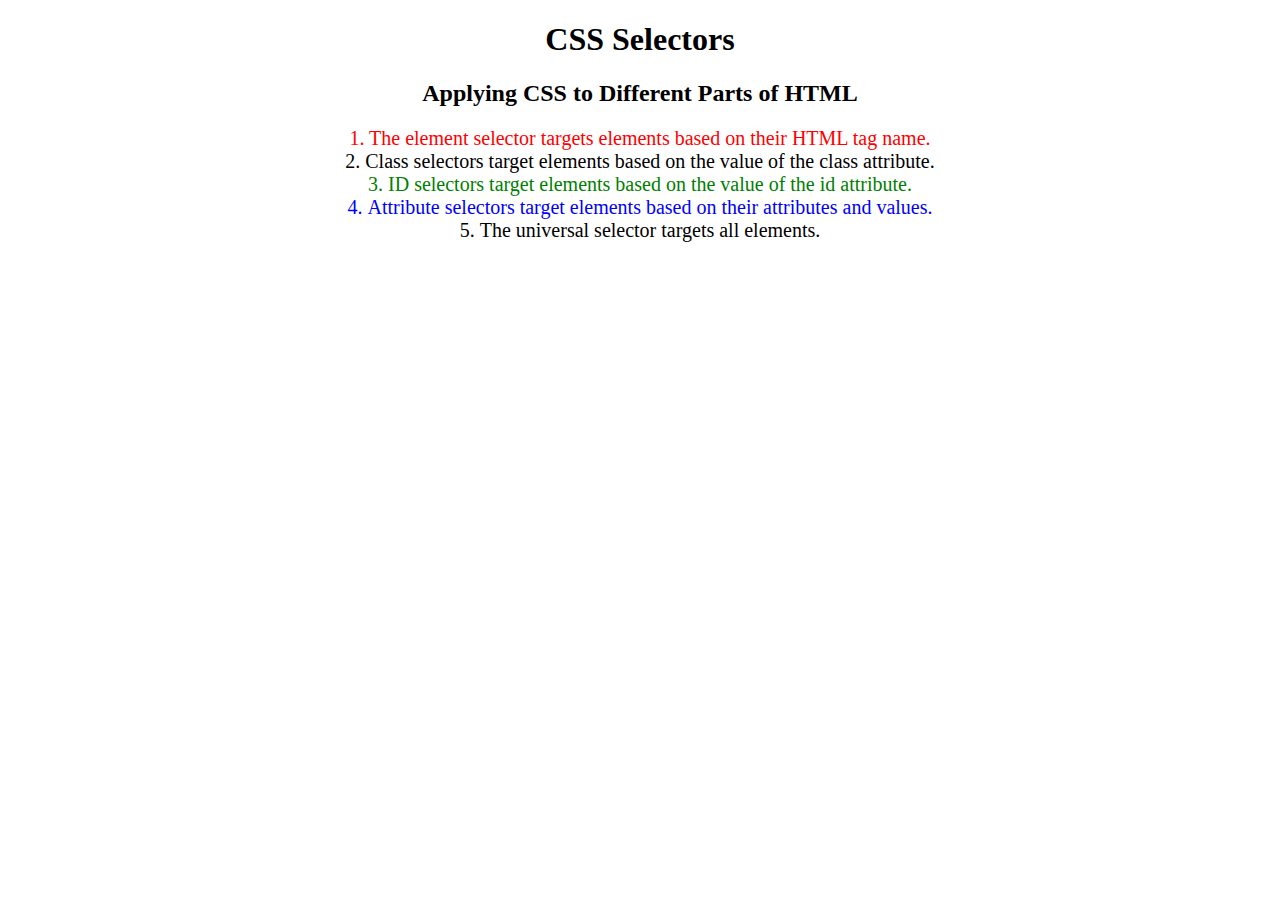
<file: index.html>
<!DOCTYPE html>
<html lang="en">

<head>
  <meta charset="UTF-8">
  <title>CSS Selectors</title>
  <link rel="stylesheet" href="./style.css" />
</head>

<body>
  <h1>CSS Selectors</h1>
  <h2>Applying CSS to Different Parts of HTML</h2>
  <!-- TODO 1: Set the CSS for all paragraph tags to "color: red" -->
  <p class="note">1. The element selector targets elements based on their HTML tag name.</p>

  <ol>
    <!-- TODO 2: Set the CSS for all elements with a class of "note" to "font-size: 20px" -->
    <li class="note" value="2">Class selectors target elements based on the value of the class attribute.</li>

    <!-- TODO 3: Set the CSS for the element with an id of "id-selector-demo" to "color: green" -->
    <li class="note" id="id-selector-demo" value="3">ID selectors target elements based on the value of the id
      attribute.</li>

    <!-- TODO 4: Set the CSS for the li elements that have the "value" attribute set to "4" to have "color: blue" -->
    <li class="note" value="4">Attribute selectors target elements based on their attributes and values.</li>

    <!-- TODO 5: Set all elements to have "text-align: center" -->
    <li class="note" value="5">The universal selector targets all elements.</li>
  </ol>
</body>

</html>
</file>
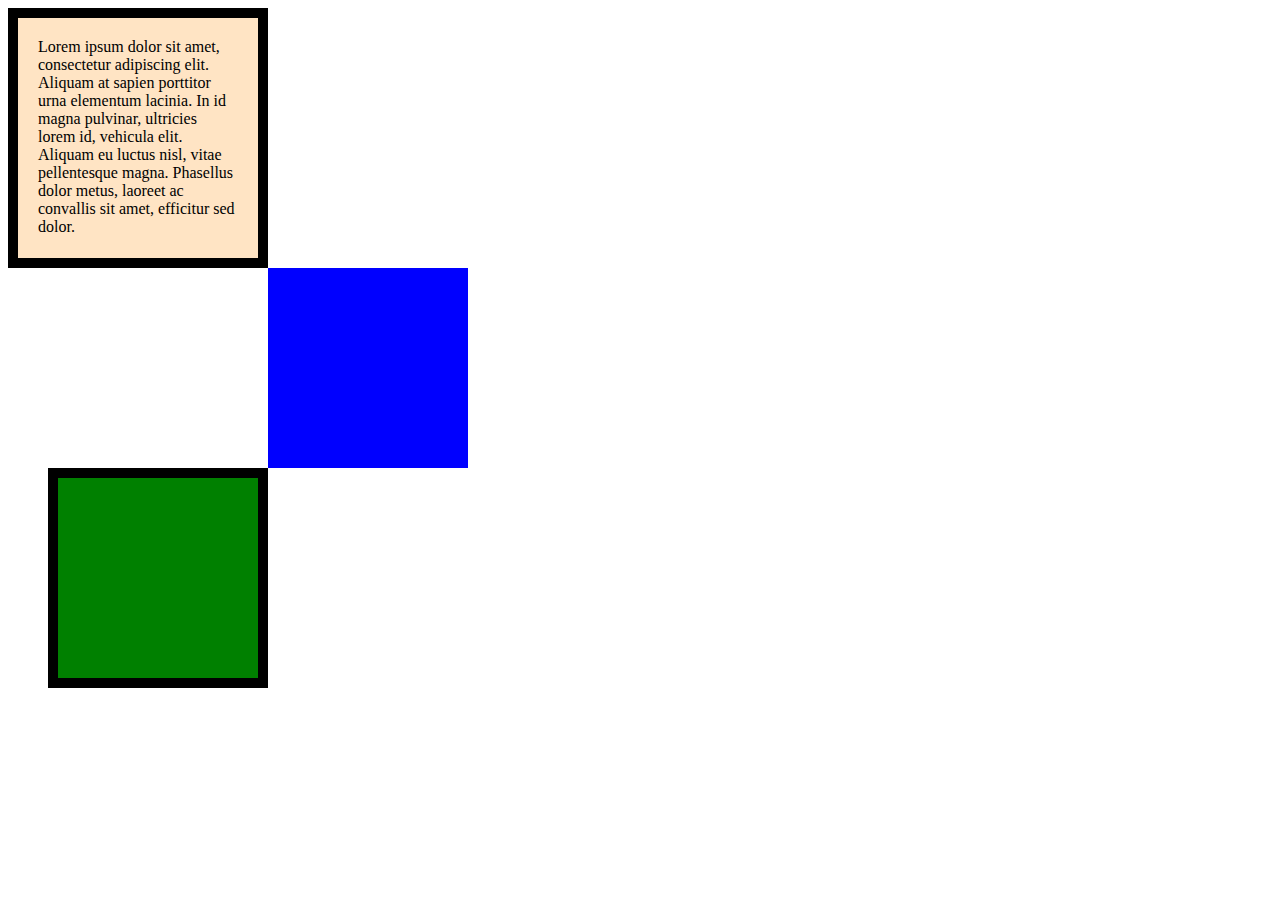
<file: cssbox.html>
<!DOCTYPE html>
<html lang="en">

<head>
  <meta charset="UTF-8">
  <title>CSS Box Model</title>
  <style>
    /* Write your CSS code here */
    div{
      height: 200px;
      width: 200px;
    }
    p{
      margin: 0px;

    }
    #first{
      
      background-color: bisque;
      padding: 20px;
      border: 10px solid black;
    }
    #second{
      border-width: 20px 10px;
      background-color: blue;
      margin-left: 260px;
    }
    #third{
      background-color: green;
      border: 10px solid black;
      margin-left: 40px;
      

    }

  </style>
</head>

<body>
  <div id="first">
    <p>Lorem ipsum dolor sit amet, consectetur adipiscing elit. Aliquam at sapien porttitor urna elementum lacinia. In
      id magna pulvinar, ultricies lorem id, vehicula elit. Aliquam eu luctus nisl, vitae pellentesque magna. Phasellus
      dolor metus, laoreet ac convallis sit amet, efficitur sed dolor.</p>
  </div>
  <div id="second">
  </div>
  <div id="third"></div>


  <!-- TODOs:
1. Create 3 Boxes using the div element.
2. Set their sizes to 200px heigh by 200px wide.
3. Set different background colors for each of the boxes (I used cadetblue, gold and indianred).
4. Add a paragraph <p> element into the first div and add the following words:
    Lorem ipsum dolor sit amet, consectetur adipiscing elit. Aliquam at sapien porttitor urna elementum lacinia. In
    id magna pulvinar, ultricies lorem id, vehicula elit. Aliquam eu luctus nisl, vitae pellentesque magna. Phasellus
    dolor metus, laoreet ac convallis sit amet, efficitur sed dolor.
5. Set the 1st div to have 20px padding all around with a black 10px border.
6. Fix the style of the <p> element to remove all margins.
Hint: Use the CSS inspector in Chrome.
7. Set the 2nd div to have a 20px border on top and bottom and 10px border left and right. (See goal image)
8. Set the 3rd div to have a 10px border 
9. Set the margins for the divs so that each box corner touches the other. (See the goal image)
-->

</body>

</html>
</file>
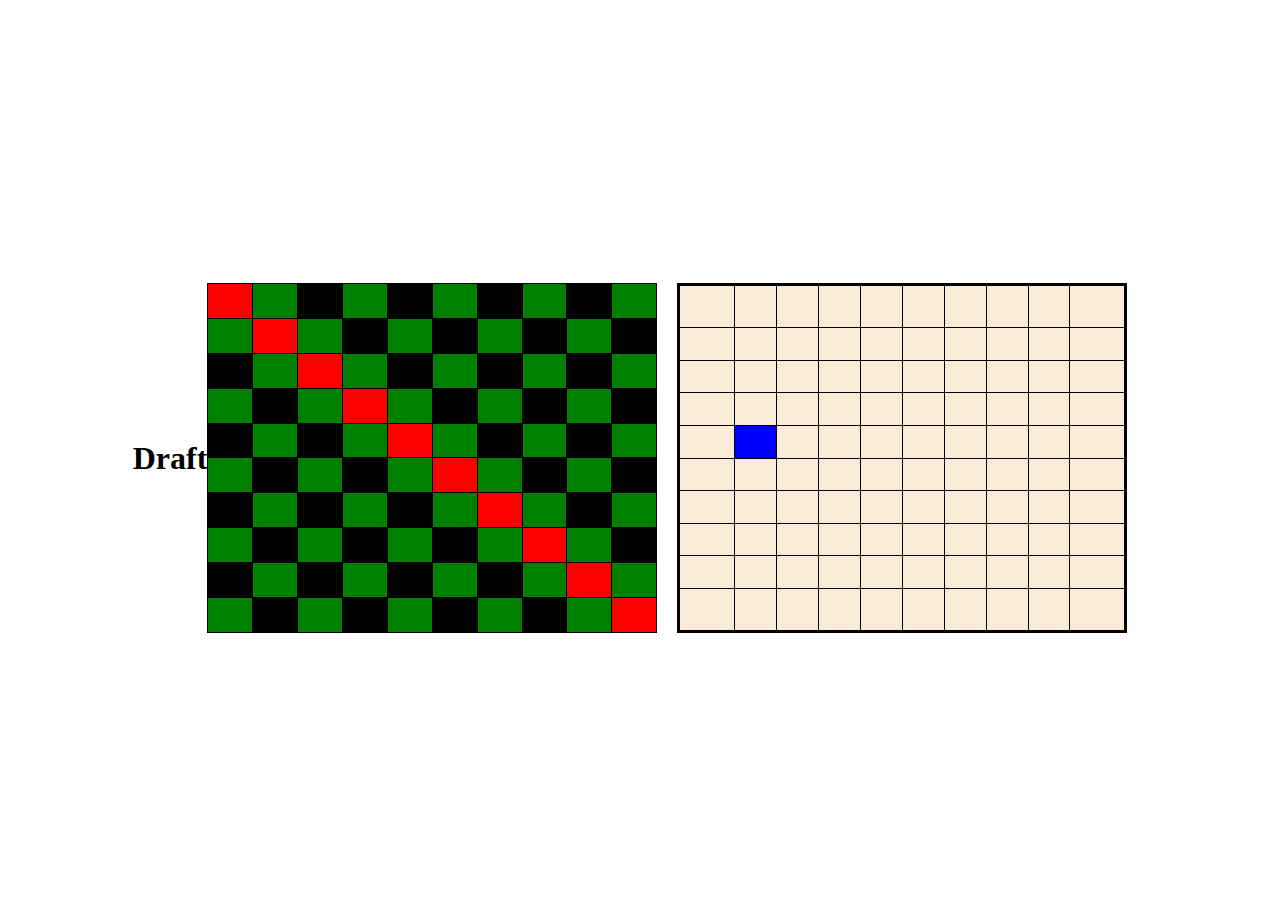
<file: draft.html>
<!DOCTYPE html>
<html lang="en">
<head>
    <meta charset="UTF-8">
    <meta http-equiv="X-UA-Compatible" content="IE=edge">
    <meta name="viewport" content="width=device-width, initial-scale=1.0">
    <title>Document</title>
   
</head>

<body style=" display:flex; align-items: center; justify-content: center; height:100vh;">
   
 <style>
    th,td,table{
        border-collapse: collapse;
        border:1px solid black}
      
    
 </style>
 
 <table style="width:450px; height:350px; margin-top: 50; background-color: green; text-align: center;"><h1>Draft</h1>
   


    <tr>
       <td style="background: red;"></td>
       <td></td>
       <td style="background: black;"></td>
       <td></td>
       <td style="background: black;"></td>
       <td></td>
       <td style="background: black;"></td>
       <td></td>
       <td style="background: black;"></td>
       <td></td>
    </tr>
    <tr>
        <td></td>
        <td style="background: red;"></td>
        <td></td>
        <td style="background: black;"></td>
        <td></td>
        <td style="background: black;"></td>
        <td></td>
        <td style="background: black;"></td>
        <td></td>
        <td style="background: black;"></td>
     </tr>
     <tr>
        <td style="background: black;"></td>
        <td></td>
        <td style="background: red;"></td>
        <td></td>
        <td style="background: black;"></td>
        <td></td>
        <td style="background: black;"></td>
        <td></td>
        <td style="background: black;"></td>
        <td></td>
     </tr>
     <tr>
        <td></td>
        <td style="background: black;"></td>
        <td></td>
        <td style="background: red;"></td>
        <td></td>
        <td style="background: black;"></td>
        <td></td>
        <td style="background: black;"></td>
        <td></td>
        <td style="background: black;"></td>
     </tr>
     <tr>
        <td style="background: black;"></td>
        <td></td>
        <td style="background: black;"></td>
        <td></td>
        <td style="background: red;"></td>
        <td></td>
        <td style="background: black;"></td>
        <td></td>
        <td style="background: black;"></td>
        <td></td>
     </tr>
     <tr>
        <td></td>
        <td style="background: black;"></td>
        <td></td>
        <td style="background: black;"></td>
        <td></td>
        <td style="background: red;"></td>
        <td></td>
        <td style="background: black;"></td>
        <td></td>
        <td style="background: black;"></td>
     </tr>
     <tr>
        <td style="background: black;"></td>
        <td></td>
        <td style="background: black;"></td>
        <td></td>
        <td style="background: black;"></td>
        <td></td>
        <td style="background: red;"></td>
        <td></td>
        <td style="background: black;"></td>
        <td></td>
     </tr>
     <tr>
        <td></td>
        <td style="background: black;"></td>
        <td></td>
        <td style="background: black;"></td>
        <td></td>
        <td style="background: black;"></td>
        <td></td>
        <td style="background: red;"></td>
        <td></td>
        <td style="background: black;"></td>
     </tr>
     <tr>
        <td style="background: black;"></td>
        <td></td>
        <td style="background: black;"></td>
        <td></td>
        <td style="background: black;"></td>
        <td></td>
        <td style="background: black;"></td>
        <td></td>
        <td style="background: red;"></td>
        <td></td>
     </tr>
     <tr>
        <td></td>
        <td style="background: black;"></td>
        <td></td>
        <td style="background: black;"></td>
        <td></td>
        <td style="background: black;"></td>
        <td></td>
        <td style="background: black;"></td>
        <td></td>
        <td style="background: red;"></td>
     </tr>
 </table> 
<table style="width: 450px; height: 350px;margin: 20px; border: 1px; background-color: antiquewhite; border-collapse: collapse; border: solid black;">
   <tr>
      <td></td>
      <td></td>
      <td></td>
      <td></td>
      <td></td>
      <td></td>
      <td></td>
      <td></td> 
      <td></td>
      <td></td>
   </tr>
   <tr>
      <td></td>
      <td></td>
      <td></td>
      <td></td>
      <td></td>
      <td></td>
      <td></td>
      <td></td>
      <td></td>
      <td></td>
   </tr>
   <td></td>
   <td></td>
   <td></td>
   <td></td>
   <td></td>
   <td></td>
   <td></td>
   <td></td>
   <td></td>
   <td></td>
   <tr>
      <td></td>
      <td></td>
      <td></td>
      <td></td>
      <td></td>
      <td></td>
      <td></td>
      <td></td>
      <td></td>
      <td></td>
   </tr>
   <tr>
      <td></td>
      <td style="background-color: blue;"></td>
      <td></td>
      <td></td>
      <td></td>
      <td></td>
      <td></td>
      <td></td>
      <td></td>
      <td></td>
   </tr>
   <tr>
      <td></td>
      <td></td>
      <td></td>
      <td></td>
      <td></td>
      <td></td>
      <td></td>
      <td></td>
      <td></td>
      <td></td>
   </tr>
   <tr>
      <td></td>
      <td></td>
      <td></td>
      <td></td>
      <td></td>
      <td></td>
      <td></td>
      <td></td>
      <td></td>
      <td></td>
   </tr>
   <tr>
      <td></td>
      <td></td>
      <td></td>
      <td></td>
      <td></td>
      <td></td>
      <td></td>
      <td></td>
      <td></td>
      <td></td>
   </tr>
   <tr>
      <td></td>
      <td></td>
      <td></td>
      <td></td>
      <td></td>
      <td></td>
      <td></td>
      <td></td>
      <td></td>
      <td></td>
   </tr>
   <tr>
      <td></td>
      <td></td>
      <td></td>
      <td></td>
      <td></td>
      <td></td>
      <td></td>
      <td></td>
      <td></td>
      <td></td>
   </tr>
 </table>
</body>

</html>
</file>
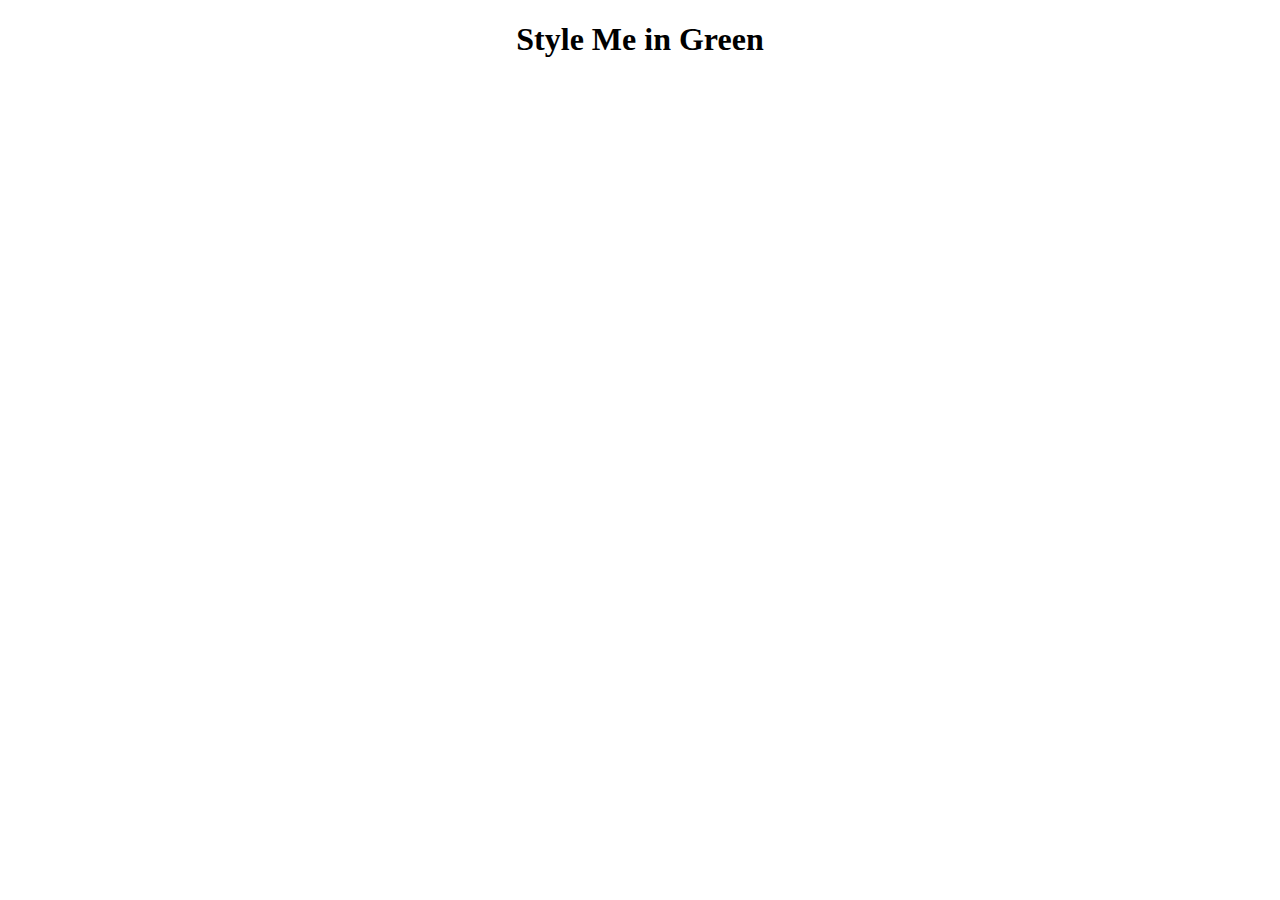
<file: external.html>
<!DOCTYPE html>
<html lang="en">
<head>
  <meta charset="UTF-8">
  <title>External</title>
  <link rel="stylesheet" href="./style.css"></link>
</head>
<body>
  <h1>Style Me in Green</h1>
</body>
</html>
</file>
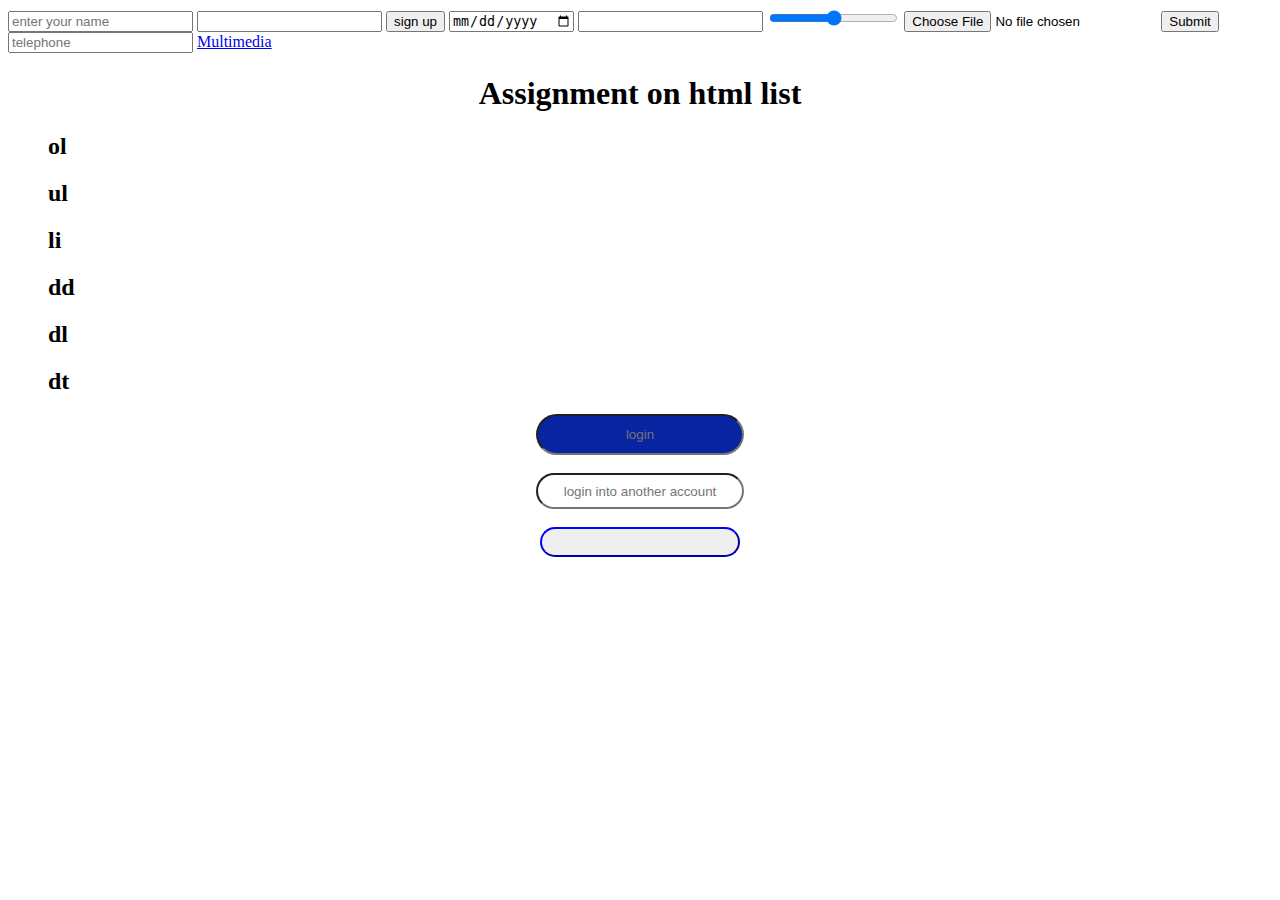
<file: file.html>
<!DOCTYPE html>
<html lang="en">
<head>
    <meta charset="UTF-8">
    <meta name="viewport" content="width=device-width, initial-scale=1.0">
    <title>Document</title>
</head>
<body>
    <input type="text" placeholder="enter your name">
    <input type="number" name="" id="">
    <button>sign up</button>
    <input type="date">
    <input type="email" placehplder="email">
    <input type="range">
    <input type="file">
    <input type="submit" placeholder="submit">
    <input type="tel" placeholder="telephone">
    <a href="multimedia.html">Multimedia</a>
    <center>
        <h1>Assignment on html list</h1>
    </center>
 <ol>
    <h2>ol</h2>
    <h2>ul</h2>
    <h2>li</h2>
    <h2>dd</h2>
    <h2>dl</h2>
    <h2>dt</h2>
 </ol>
 <center>
    
    <input type="login" placeholder="login" style="width: 200px; height: 35px; text-align: center; border-radius: 100px; background-color: rgb(8, 36, 161);">
 </center>
 <br>
 <center><input type="login into another account" placeholder="login into another account" style="width: 200px; height: 30px; text-align: center; border-radius: 100px;">
 </center>
 <br>
 <center>  <button class="btn" placeholder="create new account" style="width: 200px; height: 30px; text-align: center; border-radius: 100px; border-color: blue; text-decoration-color: rgb(56, 56, 214);"></button><a href="index.html"></a> 
 <a href="file.html"></a>   
 </center>
    
    
    <a href="index.html"></a>
</body>
</html>
</file>
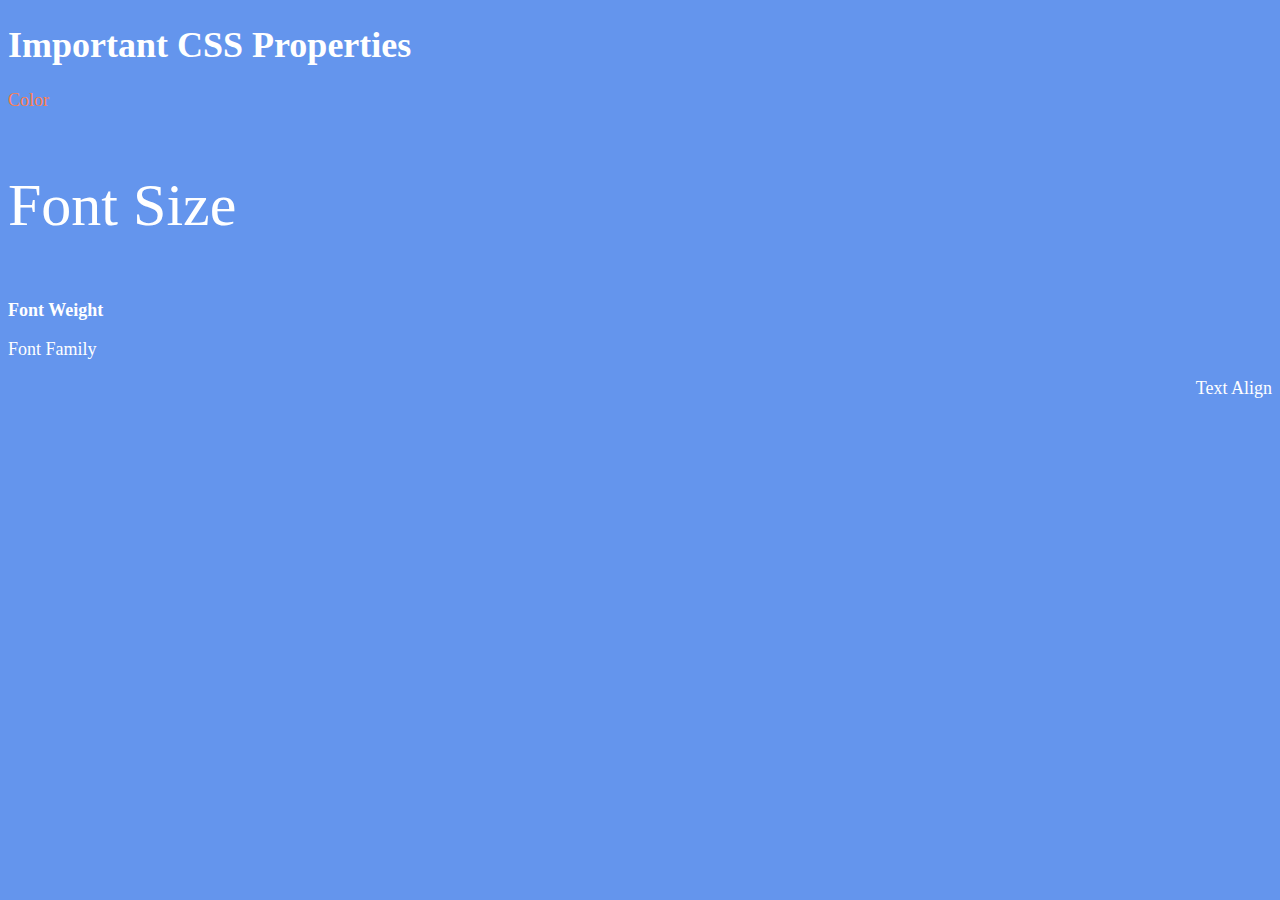
<file: font.html>
<!DOCTYPE html>
<html lang="en">

<head>
  <meta charset="UTF-8">
  <title>CSS Properties</title>
  <style>
    body {
      background-color: cornflowerblue;
      color: white;
      font-size: 18px;
    }
    #color{
      color: coral;
    }
    #fontsize{
      font-size: 2rem;
    }
    #fontweight{
      font-weight: 900;
    }
    #fontfamily{
      font-family: caveat,cursive;
    }
    #text-align{
      text-align: right;
    }
    html{
      font-size: 30px;
    }


    /* Don't change the CSS above, add Your CSS below */

    
  </style>
  <link href="https://fonts.google.com/specimen/Caveat" rel="stylesheet"></link>
</head>

<body>
  <h1>Important CSS Properties</h1>
  <p id="color">Color</p>
  <p id="fontsize">Font Size</p>
  <p id="fontweight">Font Weight</p>
  <p id="fontfamily">Font Family</p>
  <p id="text-align">Text Align</p>

  <!-- TODOs
  1. Change the color of <p>Color</p> to "coral" color.
  2. Change the font size of <p>Font Size</p> to 2X the size of the root font size.
  3. Change the font weight of <p>Font Weight</p> to 900.
  4. Change the font family of <p>Font Family</p> to the Google font Caveat with regular (400) font weight.
  Link: https://fonts.google.com/specimen/Caveat
  5. Change the <p>Text Align</p> to right align.
  6. Change the the root (html element) font size to 30px -->
</body>

</html>
</file>
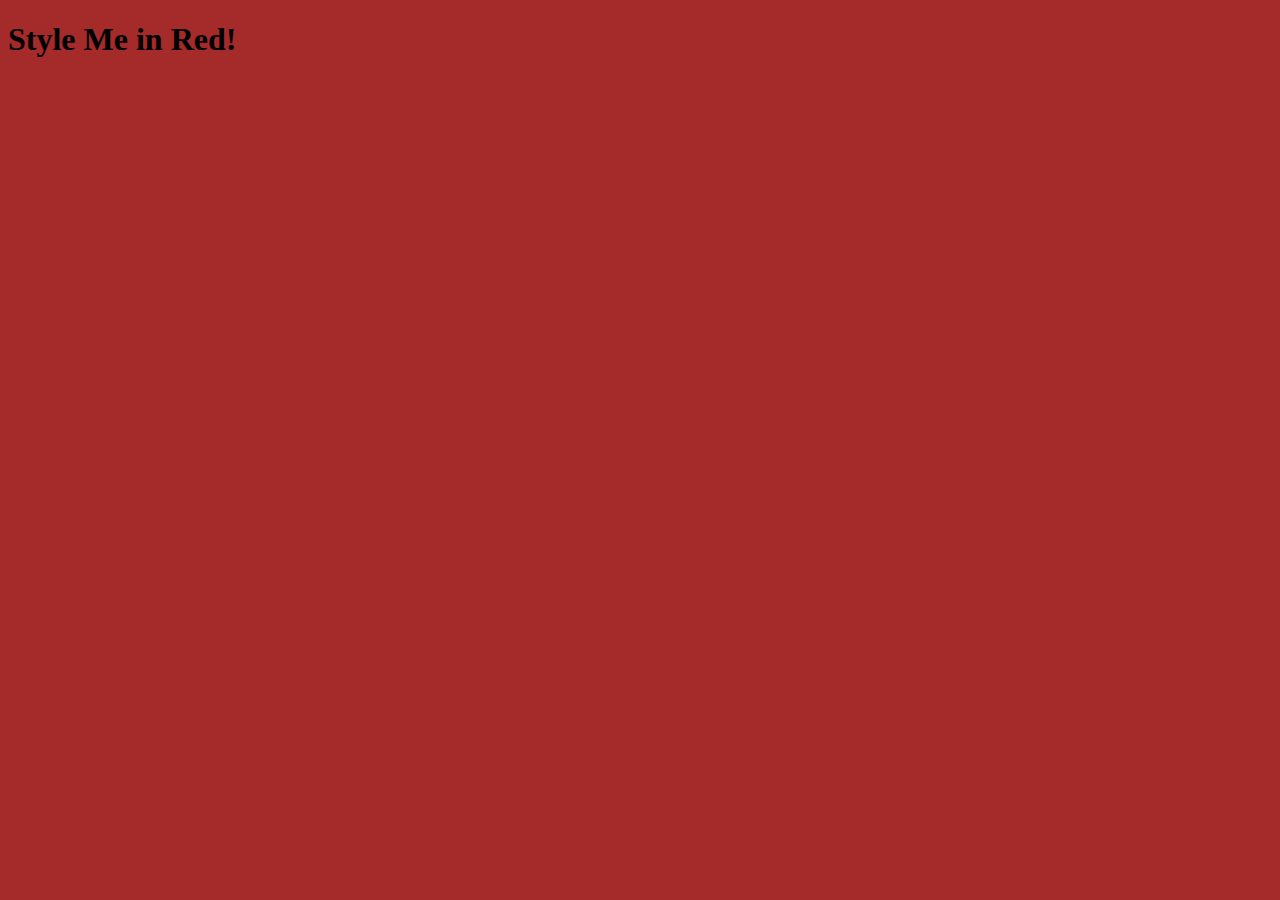
<file: internal.html>
<!DOCTYPE html>
<html lang="en">

<head>
  <meta charset="UTF-8">
  <title>Internal</title>
</head>
<style>
  body{
    background-color: brown;
  }
</style>

<body>
<h1>Style Me in Red!</h1>
</body>

</html>
</file>
<file: style.css>
ol {
  margin-left: -40px;
  margin-top: -20px;
  list-style-position: inside;
}
p{
  color: red;
}
.note{
  font-size: 20px;
}
#id-selector-demo{
  color: green;
}
li[value="4"]{
  color: blue;
}
*{
  text-align: center;
}



/* Write your CSS below, don't change the rules above. */
</file>
